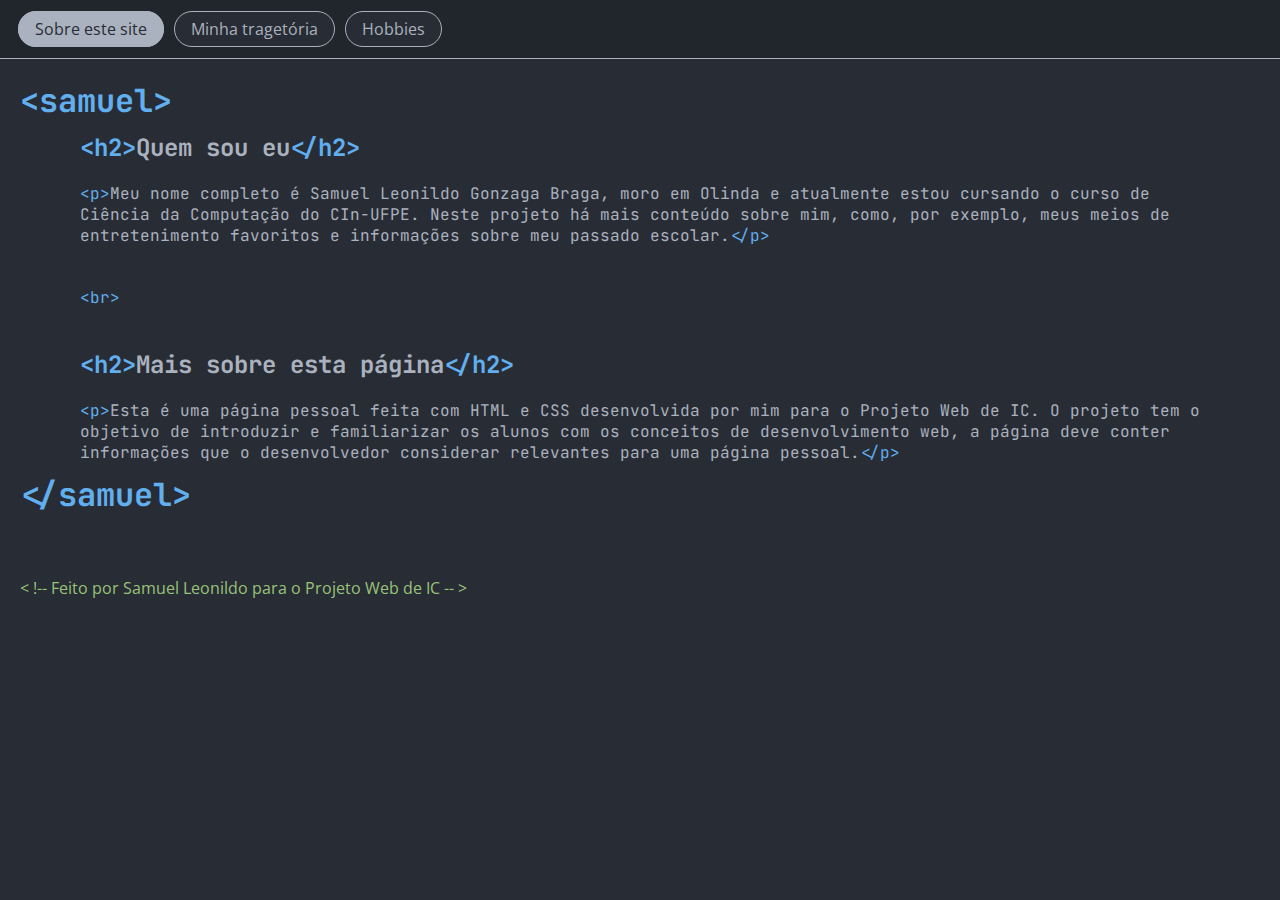
<file: index.html>
<!DOCTYPE html>
<html lang="pt-br">
<head>
    <meta charset="UTF-8">
    <meta http-equiv="X-UA-Compatible" content="IE=edge">
    <meta name="viewport" content="width=device-width, initial-scale=1.0">
    <title>Samuel Braga</title>
    <link rel="shortcut icon" href="imagens/favicon.ico" type="image/x-icon">
    <link rel="stylesheet" href="style/style.css">
    <style>
        .a-1 {
            border: 1px solid #ABB2BF;
            background-color: #ABB2BF;
            color: #282C34;
        }
    </style>
</head>

<body>
    <header>
        <nav>
            <a class="a-1" href="#" target="_self">Sobre este site</a>
            <a class="a-2" href="pag02.html" target="_self">Minha tragetória</a>
            <a class="a-3" href="pag03.html" target="_self">Hobbies</a>
        </nav>
    </header>

    <main>
        <h1><span class="tags">&lt;<span class="hover">samuel</span>&gt;</span></h1>

        <article>
            <h2><span class="tags">&lt;h2&gt;</span>Quem sou eu<span class="tags">&lt;/h2&gt;</span></h2>

            <p><span class="tags">&lt;p&gt;</span>Meu nome completo é Samuel Leonildo Gonzaga Braga, moro em Olinda e atualmente estou cursando o curso de Ciência da Computação do CIn-UFPE. Neste projeto há mais conteúdo sobre mim, como, por exemplo, meus meios de entretenimento favoritos e informações sobre meu passado escolar.<span class="tags">&lt;/p&gt;</span></p>

            <br>
            <p class="tags">&lt;br&gt;</p>
            <br>

            <h2><span class="tags">&lt;h2&gt;</span>Mais sobre esta página<span class="tags">&lt;/h2&gt;</span></h2>

            <p><span class="tags">&lt;p&gt;</span>Esta é uma página pessoal feita com HTML e CSS desenvolvida por mim para o Projeto Web de IC. O projeto tem o objetivo de introduzir e familiarizar os alunos com os conceitos de desenvolvimento web, a página deve conter informações que o desenvolvedor considerar relevantes para uma página pessoal.<span class="tags">&lt;/p&gt;</span></p>

        </article>

        <h1><span class="tags">&lt;<span class="hover">/samuel</span>&gt;</span></h1>
    </main>

    <br>

    <footer>
        &lt; !-- Feito por Samuel Leonildo para o Projeto Web de IC -- &gt;
    </footer>

</body>
</html>
</file>
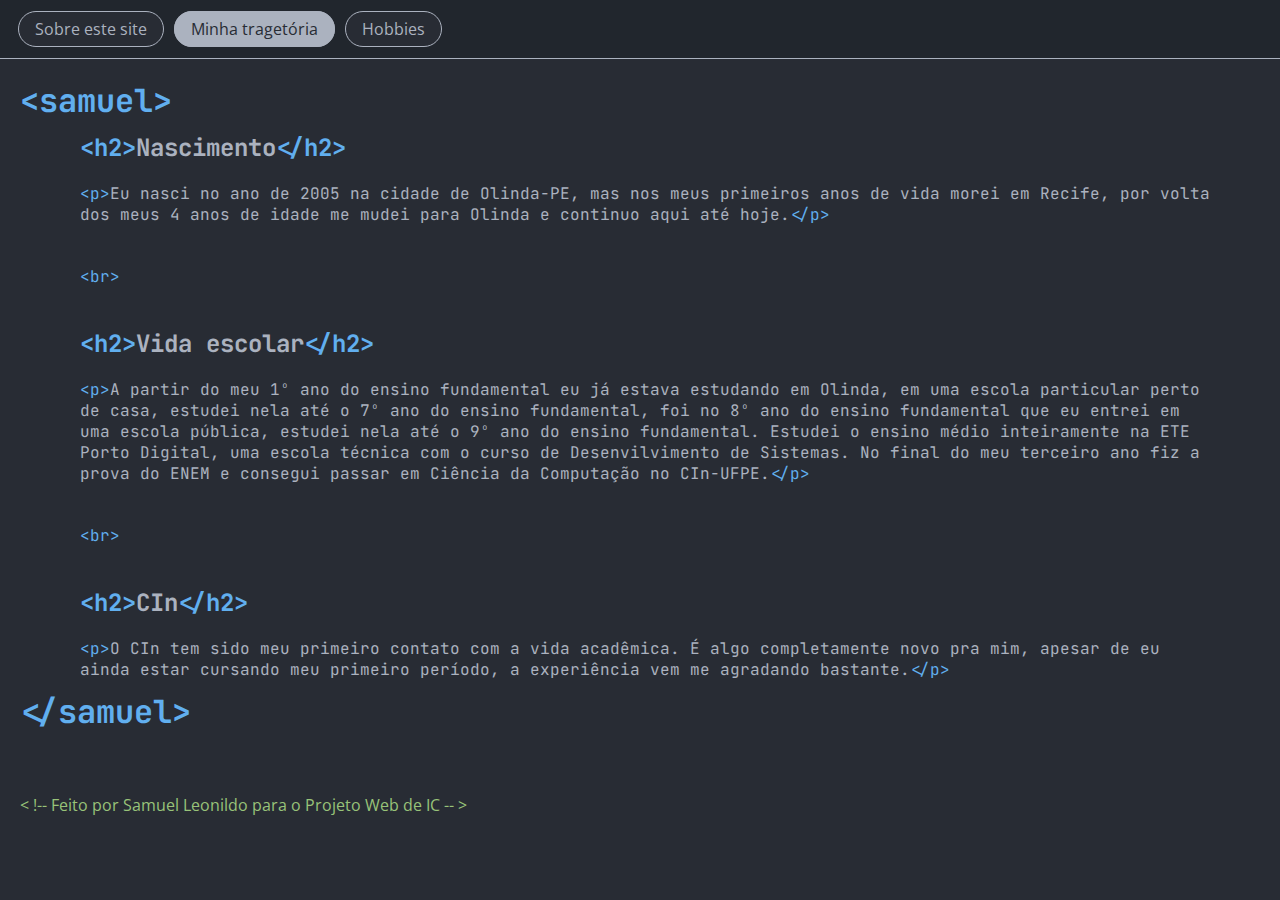
<file: pag02.html>
<!DOCTYPE html>
<html lang="pt-br">
<head>
    <meta charset="UTF-8">
    <meta http-equiv="X-UA-Compatible" content="IE=edge">
    <meta name="viewport" content="width=device-width, initial-scale=1.0">
    <title>Samuel Braga</title>
    <link rel="shortcut icon" href="imagens/favicon.ico" type="image/x-icon">
    <link rel="stylesheet" href="style/style.css">
    <style>
        .a-2 {
            border: 1px solid #ABB2BF;
            background-color: #ABB2BF;
            color: #282C34;
        }
    </style>
</head>

<body>
    <header>
        <nav>
            <a class="a-1" href="index.html" target="_self">Sobre este site</a>
            <a class="a-2" href="#" target="_self">Minha tragetória</a>
            <a class="a-3" href="pag03.html" target="_self">Hobbies</a>
        </nav>
    </header>

    <main>
        <h1><span class="tags">&lt;<span class="hover">samuel</span>&gt;</span></h1>

        <article>
            <h2><span class="tags">&lt;h2&gt;</span>Nascimento<span class="tags fecha">&lt;/h2&gt;</span></h2>

            <p><span class="tags">&lt;p&gt;</span>Eu nasci no ano de 2005 na cidade de Olinda-PE, mas nos meus primeiros anos de vida morei em Recife, por volta dos meus 4 anos de idade me mudei para Olinda e continuo aqui até hoje.<span class="tags">&lt;/p&gt;</span></p>

            <br>
            <p class="tags">&lt;br&gt;</p>
            <br>

            <h2><span class="tags">&lt;h2&gt;</span>Vida escolar<span class="tags fecha">&lt;/h2&gt;</span></h2>

            <p><span class="tags">&lt;p&gt;</span>A partir do meu 1º ano do ensino fundamental eu já estava estudando em Olinda, em uma escola particular perto de casa, estudei nela até o 7º ano do ensino fundamental, foi no 8º ano do ensino fundamental que eu entrei em uma escola pública, estudei nela até o 9º ano do ensino fundamental. Estudei o ensino médio inteiramente na ETE Porto Digital, uma escola técnica com o curso de Desenvilvimento de Sistemas. No final do meu terceiro ano fiz a prova do ENEM e consegui passar em Ciência da Computação no CIn-UFPE.<span class="tags">&lt;/p&gt;</span></p>

            <br>
            <p class="tags">&lt;br&gt;</p>
            <br>

            <h2><span class="tags">&lt;h2&gt;</span>CIn<span class="tags fecha">&lt;/h2&gt;</span></h2>

            <p><span class="tags">&lt;p&gt;</span>O CIn tem sido meu primeiro contato com a vida acadêmica. É algo completamente novo pra mim, apesar de eu ainda estar cursando meu primeiro período, a experiência vem me agradando bastante.<span class="tags">&lt;/p&gt;</span></p>
        </article>

        <h1><span class="tags">&lt;<span class="hover">/samuel</span>&gt;</span></h1>
    </main>

    <br>

    <footer>
        &lt; !-- Feito por Samuel Leonildo para o Projeto Web de IC -- &gt;
    </footer>

</body>
</html>
</file>
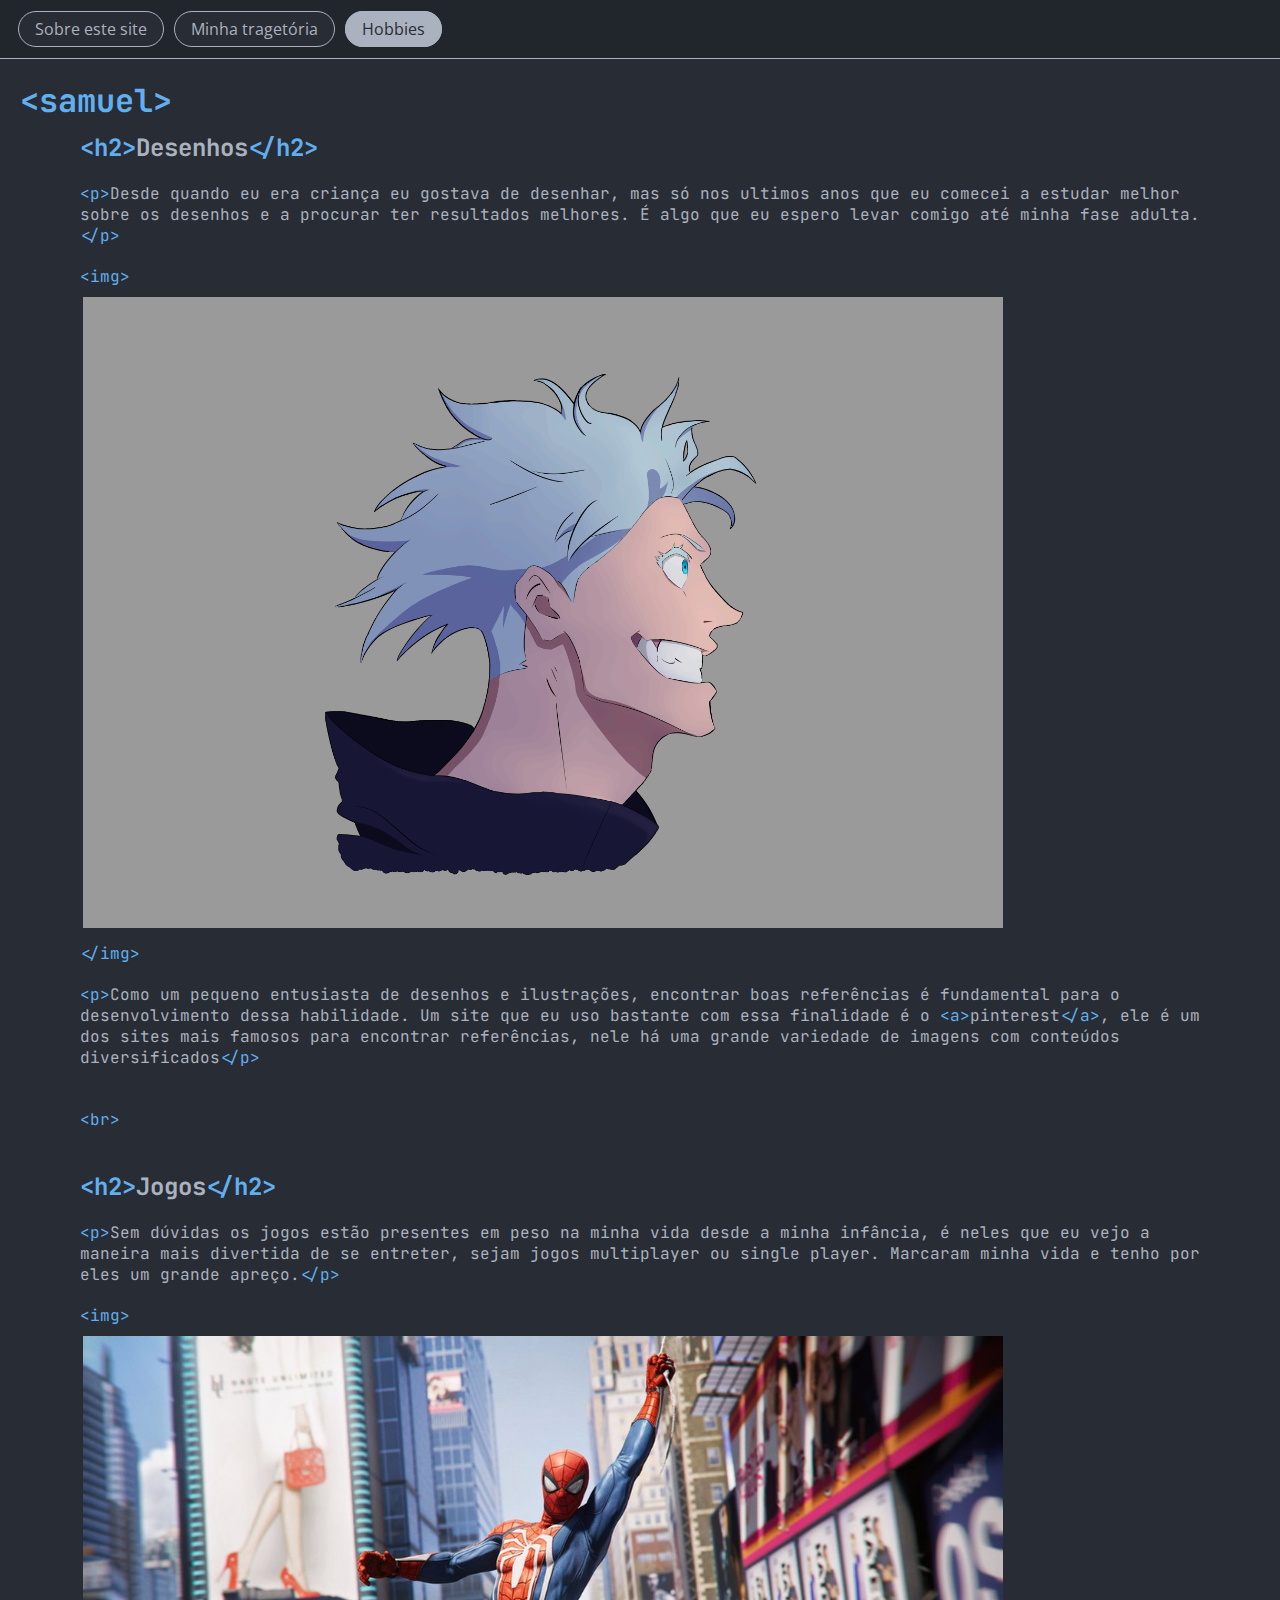
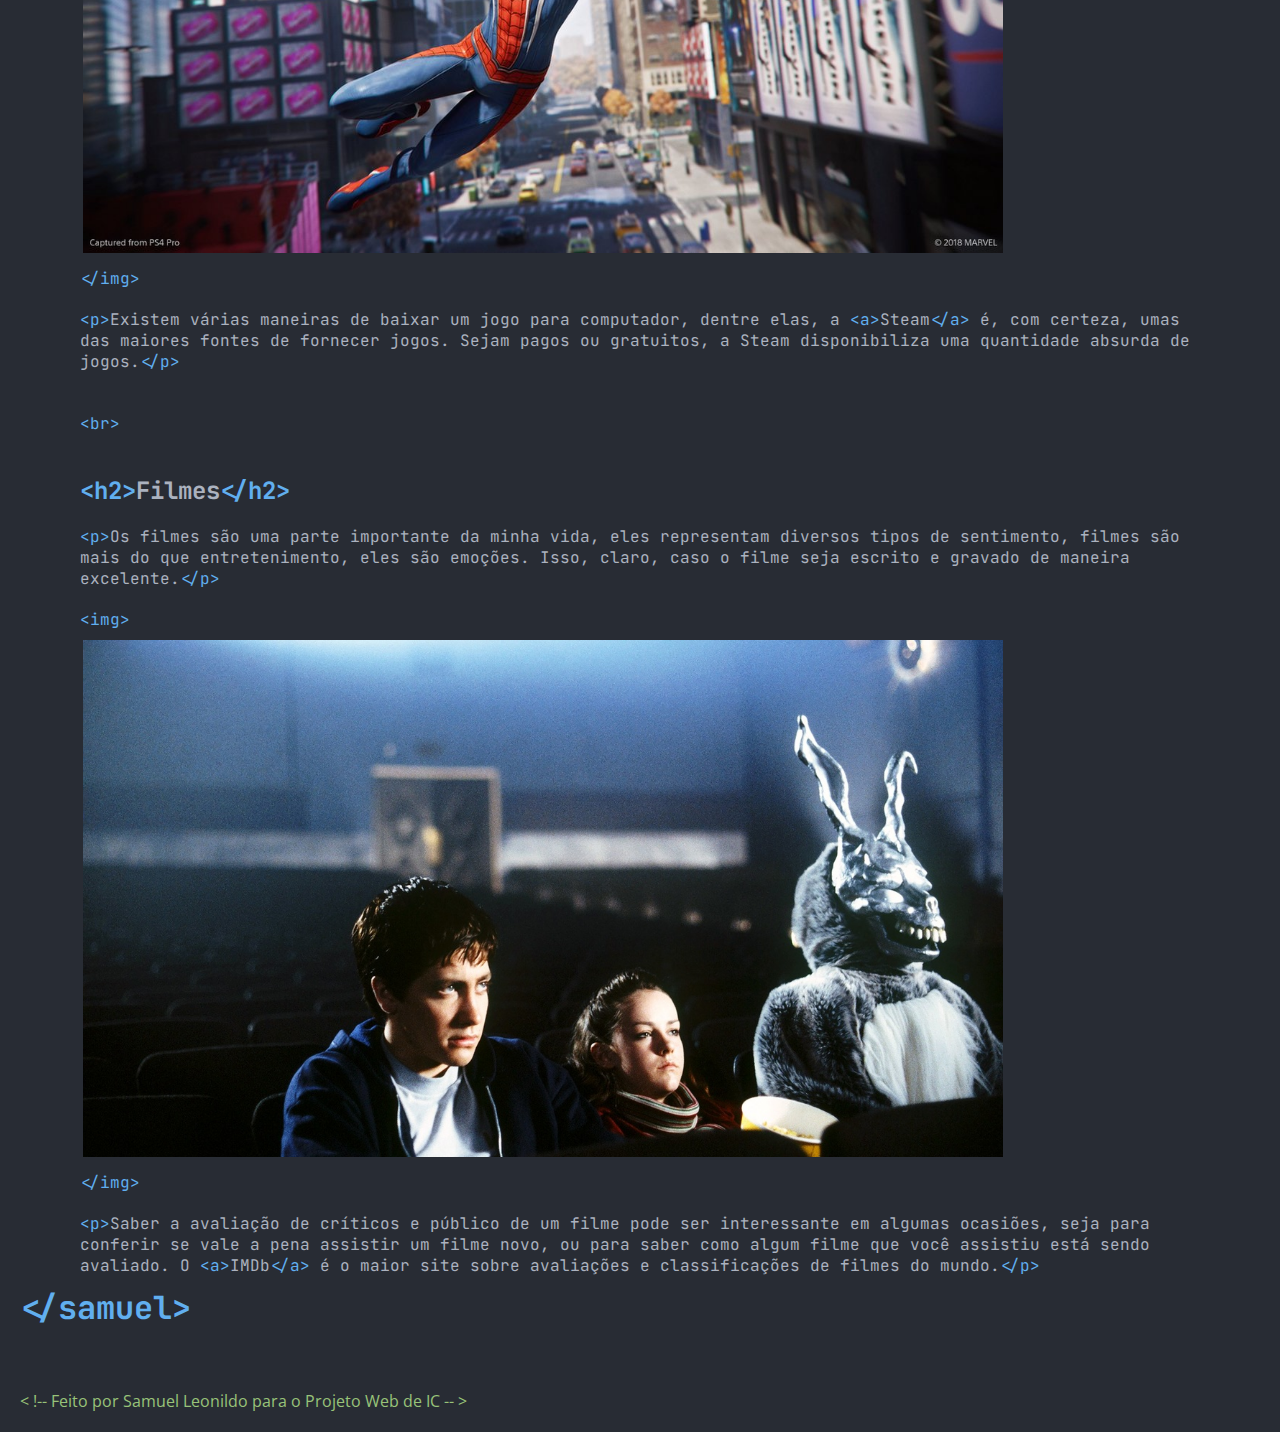
<file: pag03.html>
<!DOCTYPE html>
<html lang="pt-br">
<head>
    <meta charset="UTF-8">
    <meta http-equiv="X-UA-Compatible" content="IE=edge">
    <meta name="viewport" content="width=device-width, initial-scale=1.0">
    <title>Samuel Braga</title>
    <link rel="shortcut icon" href="imagens/favicon.ico" type="image/x-icon">
    <link rel="stylesheet" href="style/style.css">
    <style>
        .a-3 {
            border: 1px solid #ABB2BF;
            background-color: #ABB2BF;
            color: #282C34;
        }
        article img {
            padding-left: 13px;
        }
    </style>
</head>

<body>
    <header>
        <nav>
            <a class="a-1" href="index.html" target="_self">Sobre este site</a>
            <a class="a-2" href="pag02.html" target="_self">Minha tragetória</a>
            <a class="a-3" href="#" target="_self">Hobbies</a>
        </nav>  
    </header>

    <main>
        <h1><span class="tags">&lt;<span class="hover">samuel</span>&gt;</span></h1>

        <article>
            <h2><span class="tags">&lt;h2&gt;</span>Desenhos<span class="tags fecha">&lt;/h2&gt;</span></h2>

            <p><span class="tags">&lt;p&gt;</span>Desde quando eu era criança eu gostava de desenhar, mas só nos ultimos anos que eu comecei a estudar melhor sobre os desenhos e a procurar ter resultados melhores. É algo que eu espero levar comigo até minha fase adulta.<span class="tags">&lt;/p&gt;</span></p>

            <p class="tags">&lt;img&gt;</p>

            <picture>
                <source media="(max-width: 650px)" srcset="imagens/gojo(width=1941).png">
                <img src="imagens/gojo.png" alt="" title="desenho do satoru gojo feito por mim">
            </picture>

            <p class="tags">&lt;/img&gt;</p>

            <p><span class="tags">&lt;p&gt;</span>Como um pequeno entusiasta de desenhos e ilustrações, encontrar boas referências é fundamental para o desenvolvimento dessa habilidade. Um site que eu uso bastante com essa finalidade é o <span class="tags">&lt;a&gt;</span><a href="https://pinterest.com" target="_blank">pinterest</a><span class="tags">&lt;/a&gt;</span>, ele é um dos sites mais famosos para encontrar referências, nele há uma grande variedade de imagens com conteúdos diversificados<span class="tags">&lt;/p&gt;</span></p>
            
            <br>
            <p class="tags">&lt;br&gt;</p>
            <br>

            <h2><span class="tags">&lt;h2&gt;</span>Jogos<span class="tags fecha">&lt;/h2&gt;</span></h2>

            <p><span class="tags">&lt;p&gt;</span>Sem dúvidas os jogos estão presentes em peso na minha vida desde a minha infância, é neles que eu vejo a maneira mais divertida de se entreter, sejam jogos multiplayer ou single player. Marcaram minha vida e tenho por eles um grande apreço.<span class="tags">&lt;/p&gt;</span></p>

            <p class="tags">&lt;img&gt;</p>

            <picture>
                <source media="(max-width: 650px)" srcset="imagens/spider-man-ps4(width=365).jpg">
                <img src="imagens/spider-man-ps4.jpg" alt="" title="Spider-man Ps4">
            </picture>

            <p class="tags">&lt;/img&gt;</p>

            <p><span class="tags">&lt;p&gt;</span>Existem várias maneiras de baixar um jogo para computador, dentre elas, a <span class="tags">&lt;a&gt;</span><a href="https://store.steampowered.com" target="_blank">Steam</a><span class="tags">&lt;/a&gt;</span> é, com certeza, umas das maiores fontes de fornecer jogos. Sejam pagos ou gratuitos, a Steam disponibiliza uma quantidade absurda de jogos.<span class="tags">&lt;/p&gt;</span></p>

            <br>
            <p class="tags">&lt;br&gt;</p>
            <br>

            <h2><span class="tags">&lt;h2&gt;</span>Filmes<span class="tags fecha">&lt;/h2&gt;</span></h2>

            <p><span class="tags">&lt;p&gt;</span>Os filmes são uma parte importante da minha vida, eles representam diversos tipos de sentimento, filmes são mais do que entretenimento, eles são emoções. Isso, claro, caso o filme seja escrito e gravado de maneira excelente.<span class="tags">&lt;/p&gt;</span></p>

            <p class="tags">&lt;img&gt;</p>

            <picture>
                <source media="(max-width: 650px)" srcset="imagens/donnie-darko(width=907).jpg">
                <img src="imagens/donnie-darko.jpg" alt="" title="Donnie Darko">
            </picture>

            <p class="tags">&lt;/img&gt;</p>

            <p><span class="tags">&lt;p&gt;</span>Saber a avaliação de críticos e público de um filme pode ser interessante em algumas ocasiões, seja para conferir se vale a pena assistir um filme novo, ou para saber como algum filme que você assistiu está sendo avaliado. O <span class="tags">&lt;a&gt;</span><a href="https://www.imdb.com/" target="_blank">IMDb</a><span class="tags">&lt;/a&gt;</span> é o maior site sobre avaliações e classificações de filmes do mundo.<span class="tags">&lt;/p&gt;</span></p>
        </article>

        <h1><span class="tags">&lt;<span class="hover">/samuel</span>&gt;</span></h1>
    </main>

    <br>

    <footer>
        &lt; !-- Feito por Samuel Leonildo para o Projeto Web de IC -- &gt;
    </footer>

</body>
</html>
</file>
<file: style/style.css>
@charset "UTF-8";
@import url('https://fonts.googleapis.com/css2?family=JetBrains+Mono:ital,wght@0,100..800;1,100..800&family=Open+Sans:ital,wght@0,300..800;1,300..800&display=swap');


:root {
    --corClara: #ABB2BF;
    --corEscura01: #282C34;
    --corEscura02: #21262D;
    --corAzul: #61AFEF;
    --corVerde: #98c379;
}

* {
    margin: 0px;
    padding: 0px;
}

p > a {
    text-decoration: none;
    color: var(--corClara);
}

p > a:hover {
    text-decoration: underline;
}

nav > a {
    background-color: var(--corEscura01);
    font-size: 16px;
    padding: 6px 16px;
    border: 1px solid var(--corClara);
    border-radius: 18px;
    text-decoration: none;
    font-family: 'Open Sans', Arial, Helvetica, sans-serif;
    color: var(--corClara);
}

nav > a:hover {
    text-decoration: none;
    background-color: var(--corClara);
    color: var(--corEscura01);
    transition: .65s;
}

nav > a:not(:hover) {
    transition: .65s;
}

header {

    position: sticky;
    top: 0;
    border-bottom: 1px solid var(--corClara);
    background-color: var(--corEscura02);

    padding: 18px;

    min-width: 320px;
    max-width: 2100px;
}


body {
    font-family: 'JetBrains Mono', monospace;
    background-color: var(--corEscura01);
    color: var(--corClara);
    font-weight: normal;
}

main {
    padding: 20px;

    min-width: 320px;
    max-width: 1200px;
    text-align: left;
}

article {
    margin-left: 50px;
}

article > h2, p {
    padding: 10px;
}

article img {
    width: 80%;
}

footer {
    padding: 20px;

    min-width: 320px;
    max-width: 1200px;
    margin: left;
    font-family: 'Open Sans', Arial, Helvetica, sans-serif;
    color: var(--corVerde);
}

.tags {
    color: var(--corAzul);
}

.hover:hover {
    padding: 0px 5px;
    transition: .5s;
}

.hover:not(:hover) {
    transition: 1s;
}

@media screen and (max-width: 500px) {
    main {
        padding-right: 0px;
    }

    header {
        padding: 10px 18px;
        padding-right: 0px;
    }

    .a-3 {
        width: 65px;
        padding: 6px 16px;
        margin-top: 10px;
        float: none;
        display: block;
        text-align: left;
    }

    p {
        font-size: 17px;
    }

    h2 {
        font-size: 24px;
    }
}

@media screen and (max-width: 425px) {
    .fecha {
        display: block;
    }

    header {
        padding: 10px 18px;
    }
}

@media screen and (max-width: 390px) {
    html {
        width: 100%;
    }

    body {
        width: 100%;
    }

    .fecha {
        display: block;
    }

    header {
        padding: 10px 18px;
        padding-right: 0px;
    }

    nav > a {
        font-size: 13px;
    }

    .a-3 {
        padding-right: 5px;
    }

    h2 {
        font-size: 22px;
    }

    footer {
        padding-right: 0px;
    }
}
</file>
